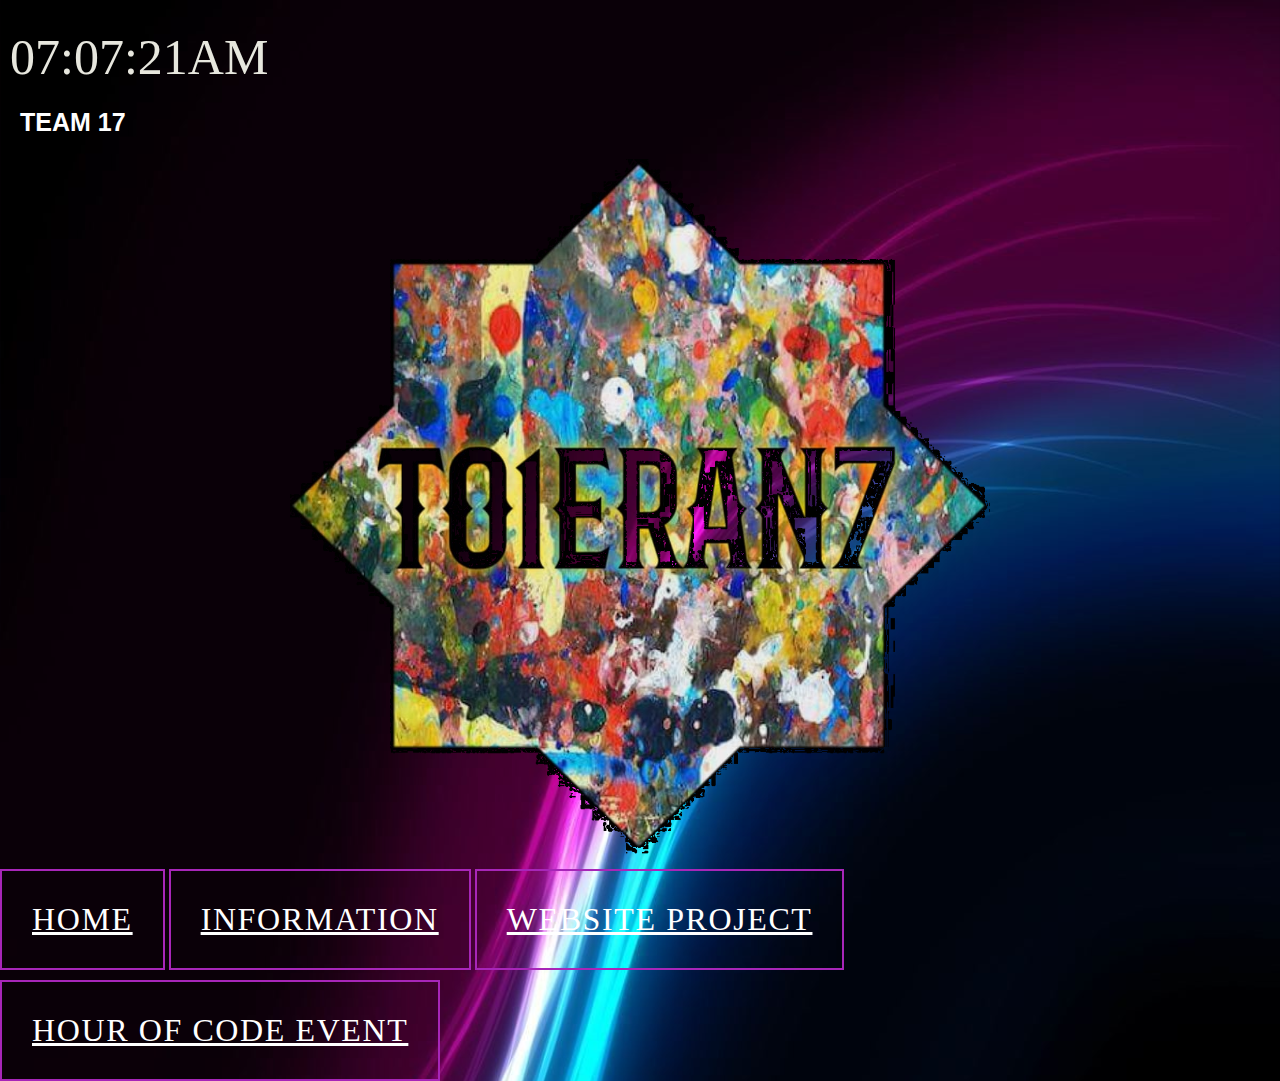
<file: index.html>
<!DOCTYPE html>
<html>
<head>
  <title>TOLERANT-TEAM 17</title>
  <link rel= "stylesheet" href="style.css" />a
</head>
<body>
  <header>
    <div id="clock"></div>
     <p>TEAM 17</p>
    <div class="logo">
      <img src="LOGO.png" width = "700" height = "700">
    </div>
    <a href="home.html" type="button" class="cta">HOME</a>
    <a href="Information.html" type="button" class="cta">INFORMATION</a>
    <a href="webproject.html" type="button" class="cta">WEBSITE PROJECT</a>
    <a href="hourofcode.html" type="button" class="cta">HOUR OF CODE EVENT</a>
  </header>
  <script src="app.js"></script>
</body>  
</html>
</file>
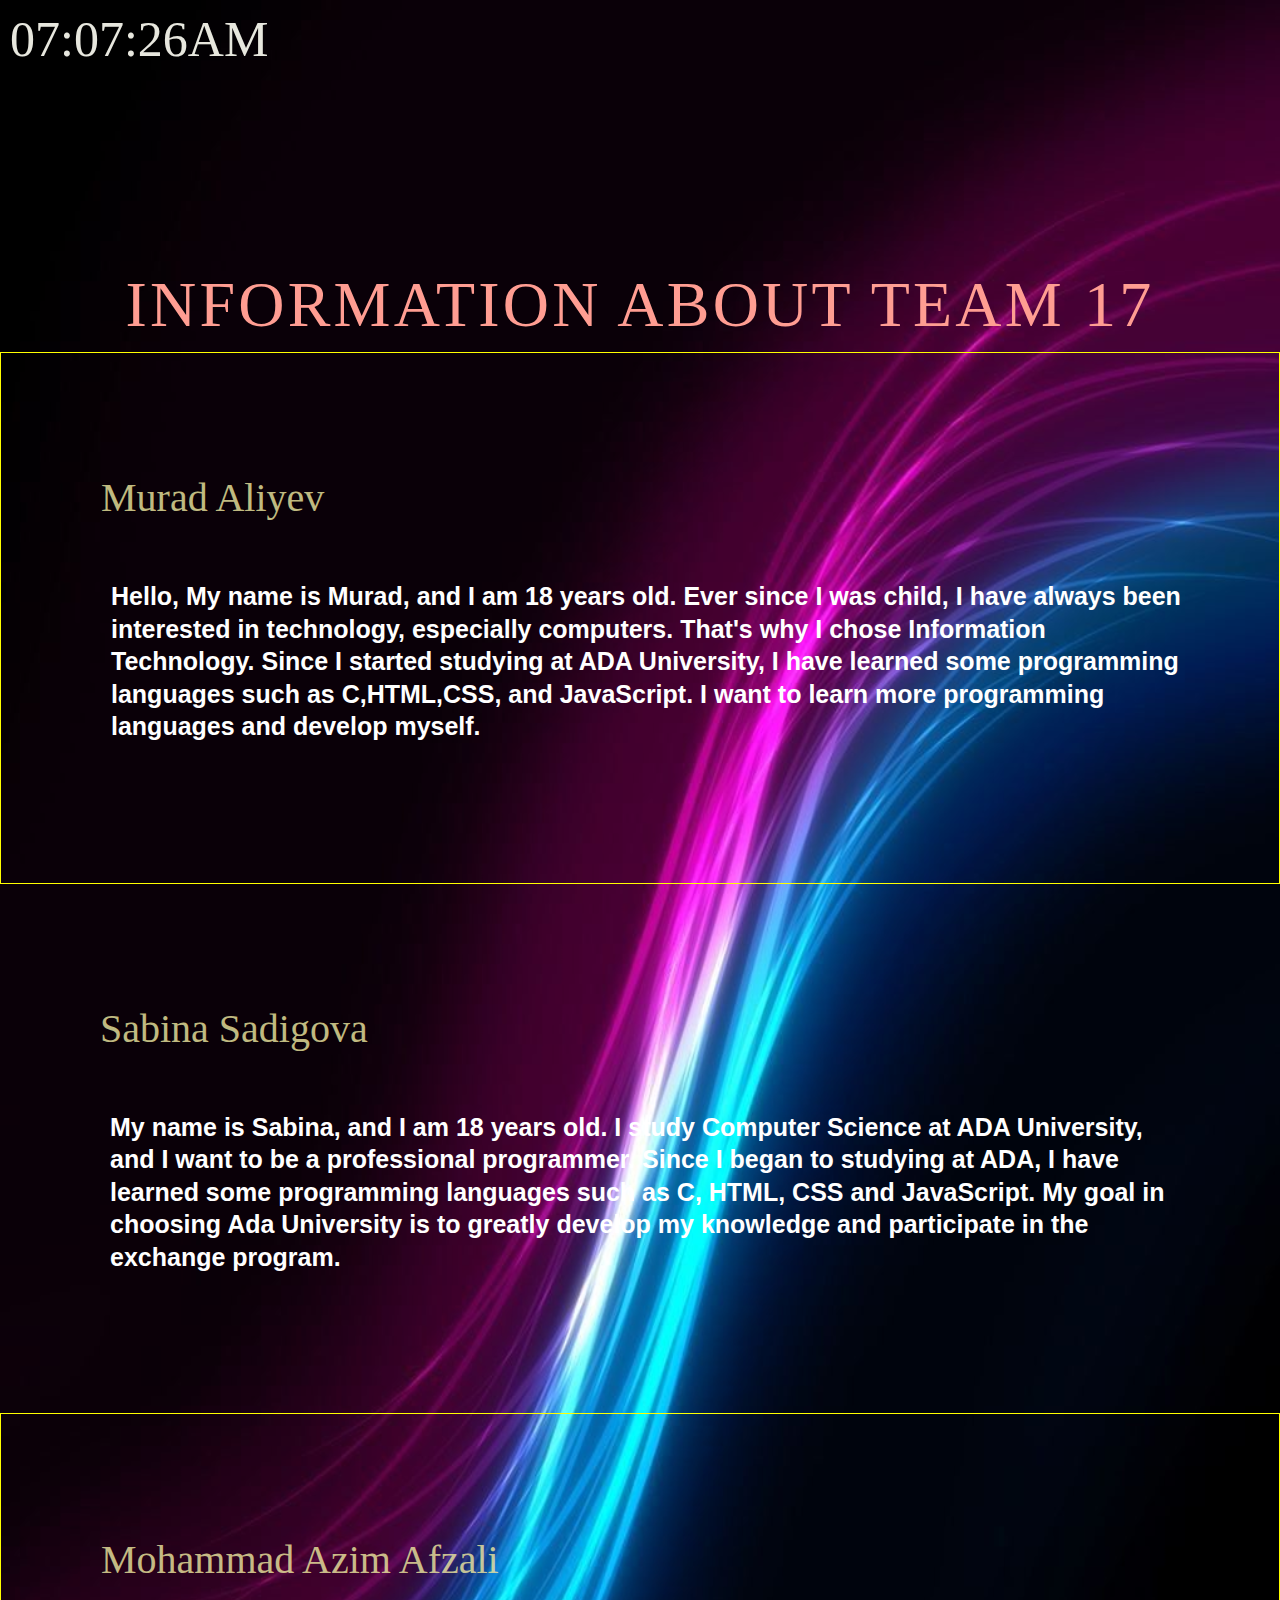
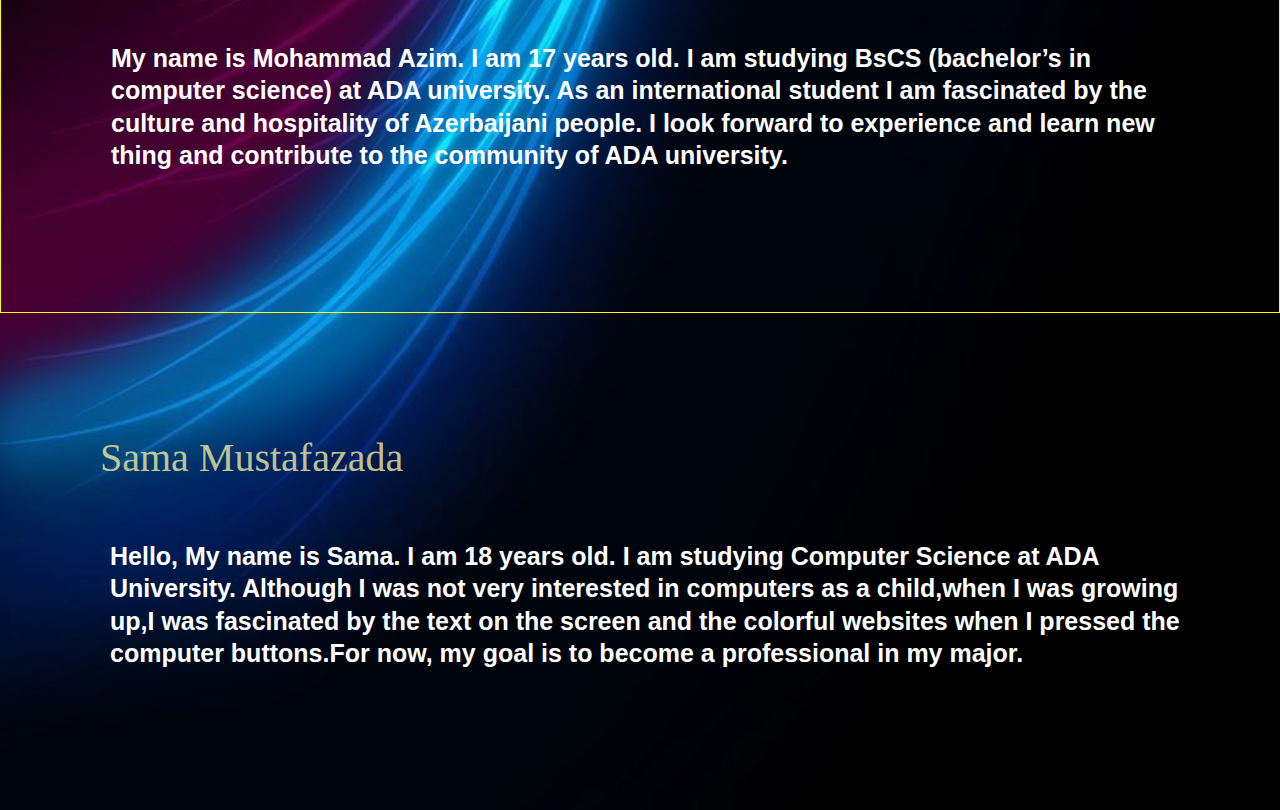
<file: Information.html>
<html>
  <head>
     <link rel= "stylesheet" href="information.css" />
  </head>
<body>
    <div id="clock"></div>
    <h3 style="margin-top: 100px;" class="section-title">Information about Team 17</h3>
    </section>
    <div id="first-person">
    <h2>Murad Aliyev</h2>
    <p>Hello, My name is Murad, and I am 18 years old. Ever since I was child, I have always been interested in technology, especially computers. That's why I chose Information Technology. Since I started studying at ADA University, I have learned some programming languages such as C,HTML,CSS, and JavaScript. I want to learn more programming languages and develop myself.</p>
    </div>
    <div id="second-person">
    <h2>Sabina Sadigova</h2>
    <p>My name is Sabina, and  I am 18 years old. I study Computer Science at ADA University, and I want to be a professional programmer. Since I began to studying at ADA, I have learned some programming languages such as C, HTML, CSS and JavaScript. My goal in choosing Ada University is to greatly develop my knowledge and participate in the exchange program.</p>
    </div>
    <div id="third-person">
    <h2>Mohammad Azim Afzali</h2>
    <p>My name is Mohammad Azim. I am 17 years old. I am studying BsCS (bachelor’s in computer science) at ADA university. As an international student I am fascinated by the culture and hospitality of Azerbaijani people. I look forward to experience and learn new thing and contribute to the community of ADA university.</p>
    </div>
    <div id="fourth-person">
    <h2>Sama Mustafazada</h2>
    <p>Hello, My name is Sama. I am 18 years old. I am studying Computer Science at ADA University. Although I was not very interested in computers as a child,when I was growing up,I was fascinated by the text on the screen and the colorful websites when I pressed the computer buttons.For now, my goal is to become a professional in my major. </p>
  </div>
  <script src="app.js"></script>
</body>
</html>
</file>
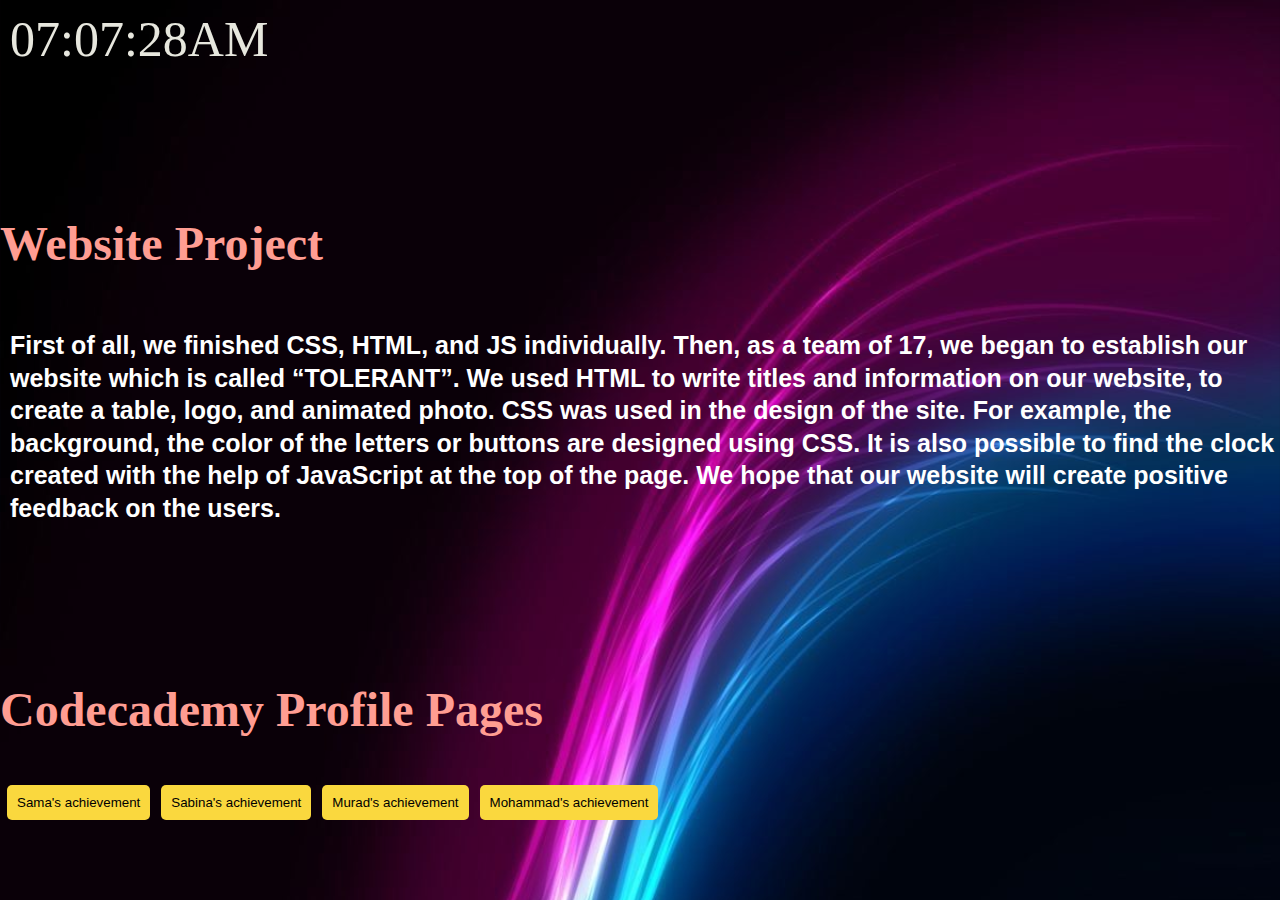
<file: webproject.html>
<!DOCTYPE html>
<html>
<head>
  <link rel= "stylesheet" href="webproject.css" />
</head>
<body>
  <div id="clock"></div>
<h3>Website Project</h3>
   <p>First of all, we finished CSS, HTML, and JS individually. Then, as a team of 17, we began to establish our website which is called “TOLERANT”. We used HTML to write titles and information on our website, to create a table, logo, and animated photo. CSS was used in the design of the site. For example, the background, the color of the letters or buttons are designed using CSS. It is also possible to find the clock created with the help of JavaScript at the top of the page. We hope that our website will create positive feedback on the users.</p>
      </div>
      <div class="code-academy">
        <h3>Codecademy Profile Pages</h3>
        <button><a href="https://www.codecademy.com/profiles/SamaMustafazada">Sama's achievement</a></button>
        <button><a href="https://www.codecademy.com/profiles/SabinaSadigova">Sabina's achievement</a></button>
        <button><a href="https://www.codecademy.com/profiles/Murad_Aliyev">Murad's achievement</a></button>
        <button><a href= "https://www.codecademy.com/profiles/Azim786">Mohammad's achievement</a></button>    
      </div>
      <script src="app.js"></script>
</body>  
</html>
</file>
<file: style.css>
body {
  background-image: url('bg2.png');
  background-size: cover;
  margin: 0;
  padding: 0;
  overflow-x: hidden;
}
*{
  box-sizing: border-box;
}
.logo{
  display: flex;
  justify-content: center;
}

h1 {
color: rgb(235, 229, 231) !important;
font-size: 2em;
padding-top: 100px;
width: 100%;
font-family: Georgia;
text-align: center;
}

.welcome-part-1{
  display: flex;
  align-items:center;
  position:relative;
}

.welcome-part-1 img{
  position:absolute;
  top:7px;
}

.welcome-part-1 .team-members{

  z-index: 10;
  margin-top:40px;
}
.welcome-part-1 ul li{
  margin-bottom: 5px;

}
.welcome-part-1 ul p{
  margin-right: 10px;
}

.welcome-part-1 ul li a {
  color: white;
}

h2 {
color: rgba(235, 229, 157, 0.822);
font-weight: 100;
font-size: 40px;
line-height: 24px;
padding-bottom: 30px;
text-align: left;
width: 70%;
font-family: Georgia;
border-radius: 10px;
margin-bottom: 30px;
}
h3{
  font-size: 3em;
  padding-top: 100px;
  width: 100%;
  font-family: Georgia;
  color:rgb(255, 157, 146)
  }
  p {
    color: white;
    line-height: 1.3em;
    text-align: left;
    width: 100%;
    font-family: Helvetica;
    font-size: 25px;
    font-weight: bold;
    padding: 10px;
    border: 0px;
    border-radius: 5px;
    margin-bottom: 10px;
    margin: 5px 0px 10px 10px;
    border-radius: 10px;
    }
#first-person{
  padding: 100px;
  border: 1px solid yellow;
}
#second-person{
  padding: 100px;
}

#third-person{
  padding: 100px;
  border: 1px solid yellow;
}

#fourth-person{
  padding: 100px;
}
.byline {
font-family: Helvetica;
color: rgba(243, 111, 71, 0.5);
float: left;
font-size: 14px;
padding-left: 10px;
text-transform: uppercase;
}

.caption {
display: block;
font-family: 'Playfair Display', serif;
font-size: 14px;
font-style: italic;
line-height: 14px;
margin-left: 20px;
padding: 10px;
position: relative;
top: 80%;
width: 60%;
background-color: white;
color: black;
}

.content {
padding: 40px;
}

.image {
background-image: url('/LOGO.png');
background-size: cover;
background-position: center;
height: 300px;
margin: 50;
padding: 300;

}

.writer-img {
box-shadow: 5px 0px 5px 0px rgba(0, 0, 50, 0.97);
float: left;
width: 50px;
}



#clock {
  font-size: 50px;
  width: 50px;
  margin: 10px 0px 10px 10px;
  border-radius: 10px;
  color:#e7e7de;
}

.code-academy button {
  padding: 10px;
  border: 0px;
  border-radius: 5px;
  margin-bottom: 30px;
  background-color: rgb(250, 216, 62);
  margin-left: 7px;
}

.code-academy button a{
  text-decoration: none;
  color: black;
}

table, th, td {
  border: 1px solid rgb(255, 157, 146);
  color:rgb(235, 229, 231);
}
table.names tr:nth-child(even) 
{
  background-color: #eee;
}
table.names tr:nth-child(odd) {
  background-color:#fff;
}
table.names th {
  background-color: black;
  color: white
}
.elements{
  background-color: lightblue;
}

th {
  width: 10%; height: 10%;
  color: rgb(250, 216, 62);
  font-size: 50px;
 }
 td{
  width: 10%; height: 10%;
   font-size: 30px
 }
 .section__about{
  display:inline-block;
  width:80rem;
  font-size:2rem;
  margin-top:2rem;
  margin-right:2rem;
  color: white;
}
.section-title {
	font-size: 4rem;
	font-weight: 300;
	color: solid rgb(255, 157, 146);;
	margin-bottom: 10px;
	text-transform: uppercase;
	letter-spacing: .2rem;
	text-align: center;
}
li{
  display: inline-block;
  margin-inline-start: 300px;
}.cta {
	display: inline-flex;
	padding: 30px 30px;
	color: white;
	background-color: transparent;
	border: 2px solid rgb(167, 38, 184);
	font-size: 2rem;
	text-transform: uppercase;
	letter-spacing: .1rem;
	margin-top: 10px;
	transition: .3s ease;
	transition-property: background-color, color;
}
.cta:hover {
	color: white;
	background-color: rgb(204, 74, 182);
}
</file>
<file: information.css>
body {
    background-image: url('bg2.png');
    background-size: cover;
    margin: 0;
    padding: 0;
  }
h2 {
    color: rgba(235, 229, 157, 0.822);
    font-weight: 100;
    font-size: 40px;
    line-height: 24px;
    padding-bottom: 30px;
    text-align: left;
    width: 70%;
    font-family: Georgia;
    border-radius: 10px;
    margin-bottom: 30px;
    }
    h3{
      font-size: 3em;
      padding-top: 100px;
      width: 100%;
      font-family: Georgia;
      color:rgb(255, 157, 146)
      }
      p {
        color: white;
        line-height: 1.3em;
        text-align: left;
        width: 100%;
        font-family: Helvetica;
        font-size: 25px;
        font-weight: bold;
        padding: 10px;
        border: 0px;
        border-radius: 5px;
        margin-bottom: 30px;
        }
        .section__about{
            display:inline-block;
            width:80rem;
            font-size:2rem;
            margin-top:2rem;
            margin-right:2rem;
            color: white;
          }
          .section-title {
              font-size: 4rem;
              font-weight: 300;
              color: solid rgb(255, 157, 146);;
              margin-bottom: 10px;
              text-transform: uppercase;
              letter-spacing: .2rem;
              text-align: center;
          }
          #first-person{
            padding: 100px;
            border: 1px solid yellow;
          }
          
          #second-person{
            padding: 100px;
          }
          
          #third-person{
            padding: 100px;
            border: 1px solid yellow;
          }
          
          #fourth-person{
            padding: 100px;
          }
          #clock {
            font-size: 50px;
            width: 50px;
            margin: 10px 0px 10px 10px;
            border-radius: 10px;
            color:#e7e7de;
          }
</file>
<file: webproject.css>
body {
    background-image: url('bg2.png');
    background-size: cover;
    margin: 0;
    padding: 0;
  }
h3{
    font-size: 3em;
    padding-top: 100px;
    width: 100%;
    font-family: Georgia;
    color:rgb(255, 157, 146)
    }
    p {
      color: white;
      line-height: 1.3em;
      text-align: left;
      width: 100%;
      font-family: Helvetica;
      font-size: 25px;
      font-weight: bold;
      padding: 10px;
      border: 0px;
      border-radius: 5px;
      margin-bottom: 30px;
      }
  p1 {
    color: white;
    line-height: 1.3em;
    text-align: left;
    width: 100%;
    font-family: Helvetica;
    font-size: 25px;
    font-weight: bold;
    padding: 10px;
    border: 0px;
    }
    .code-academy button {
        padding: 10px;
        border: 0px;
        border-radius: 5px;
        margin-bottom: 30px;
        background-color: rgb(250, 216, 62);
        margin-left: 7px;
      }
      
      .code-academy button a{
        text-decoration: none;
        color: black;
      }
      #clock {
        font-size: 50px;
        width: 50px;
        margin: 10px 0px 10px 10px;
        border-radius: 10px;
        color:#e7e7de;
      }
</file>
